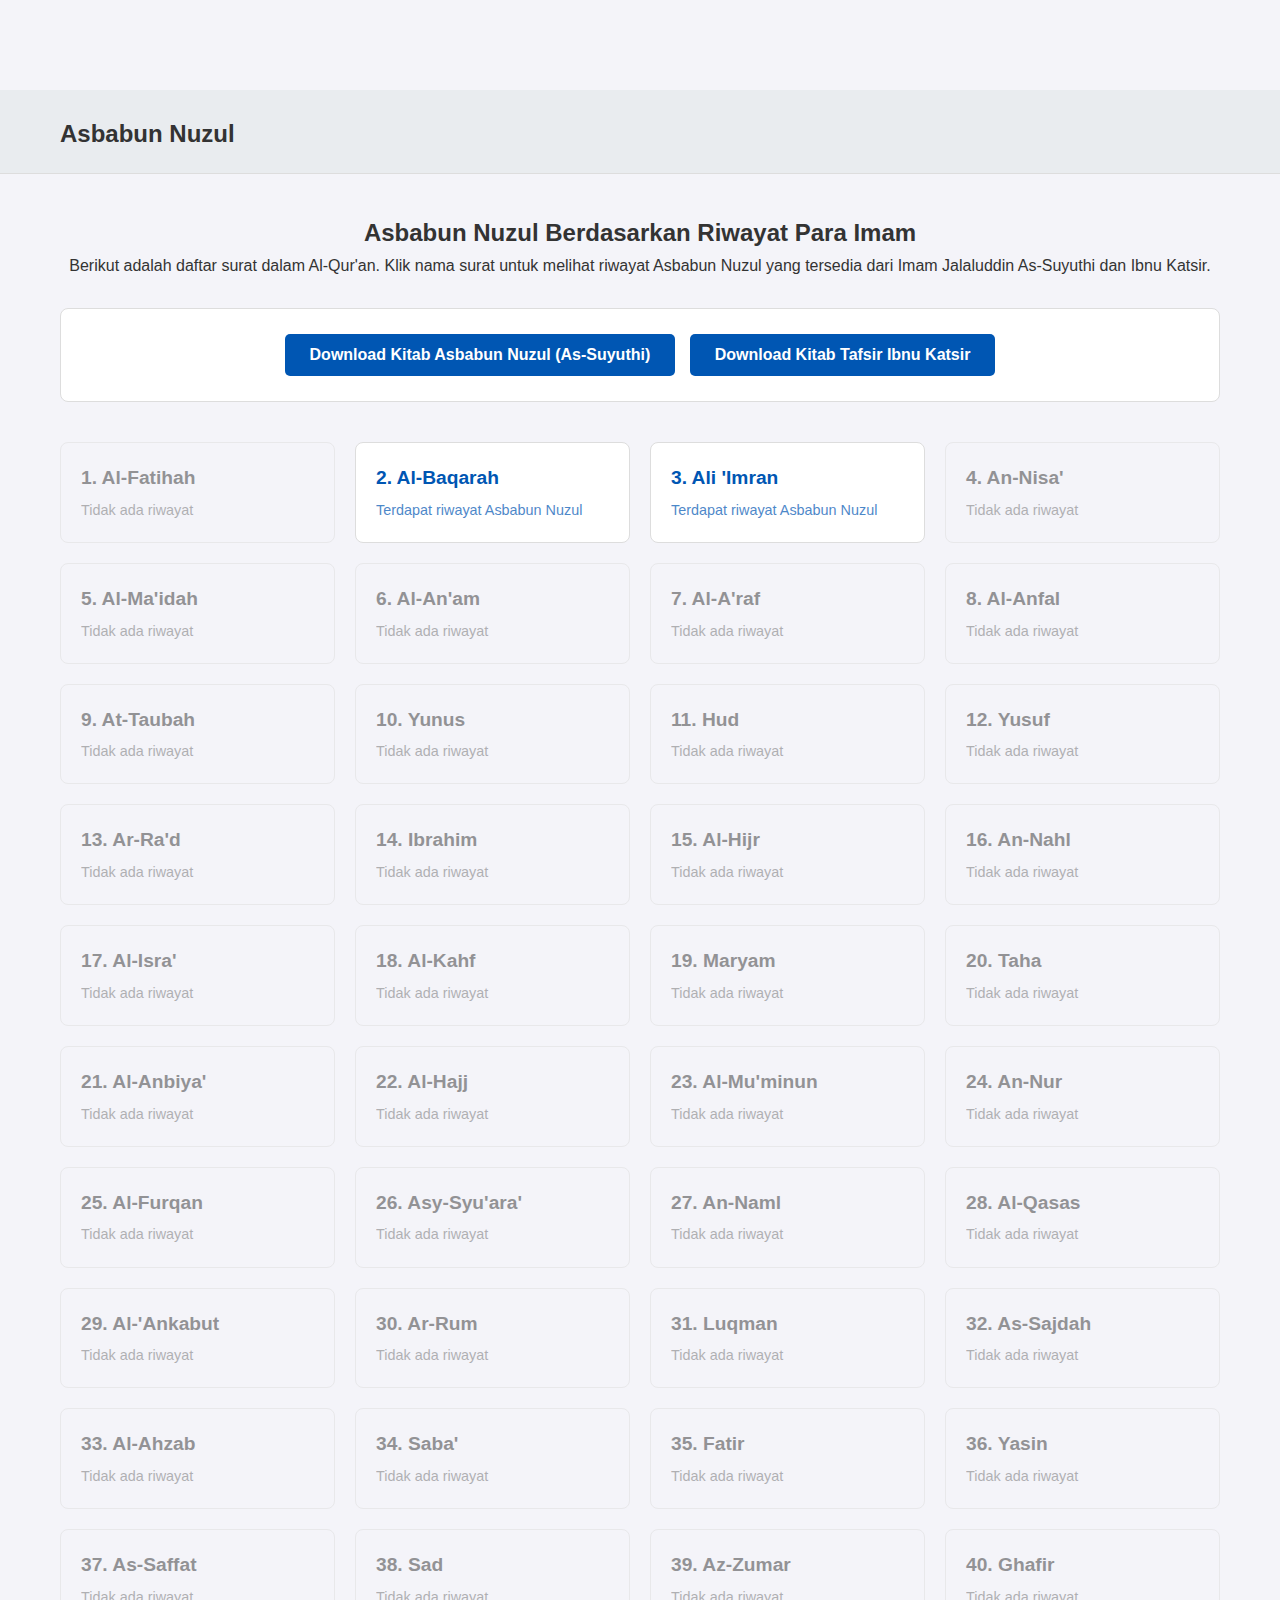
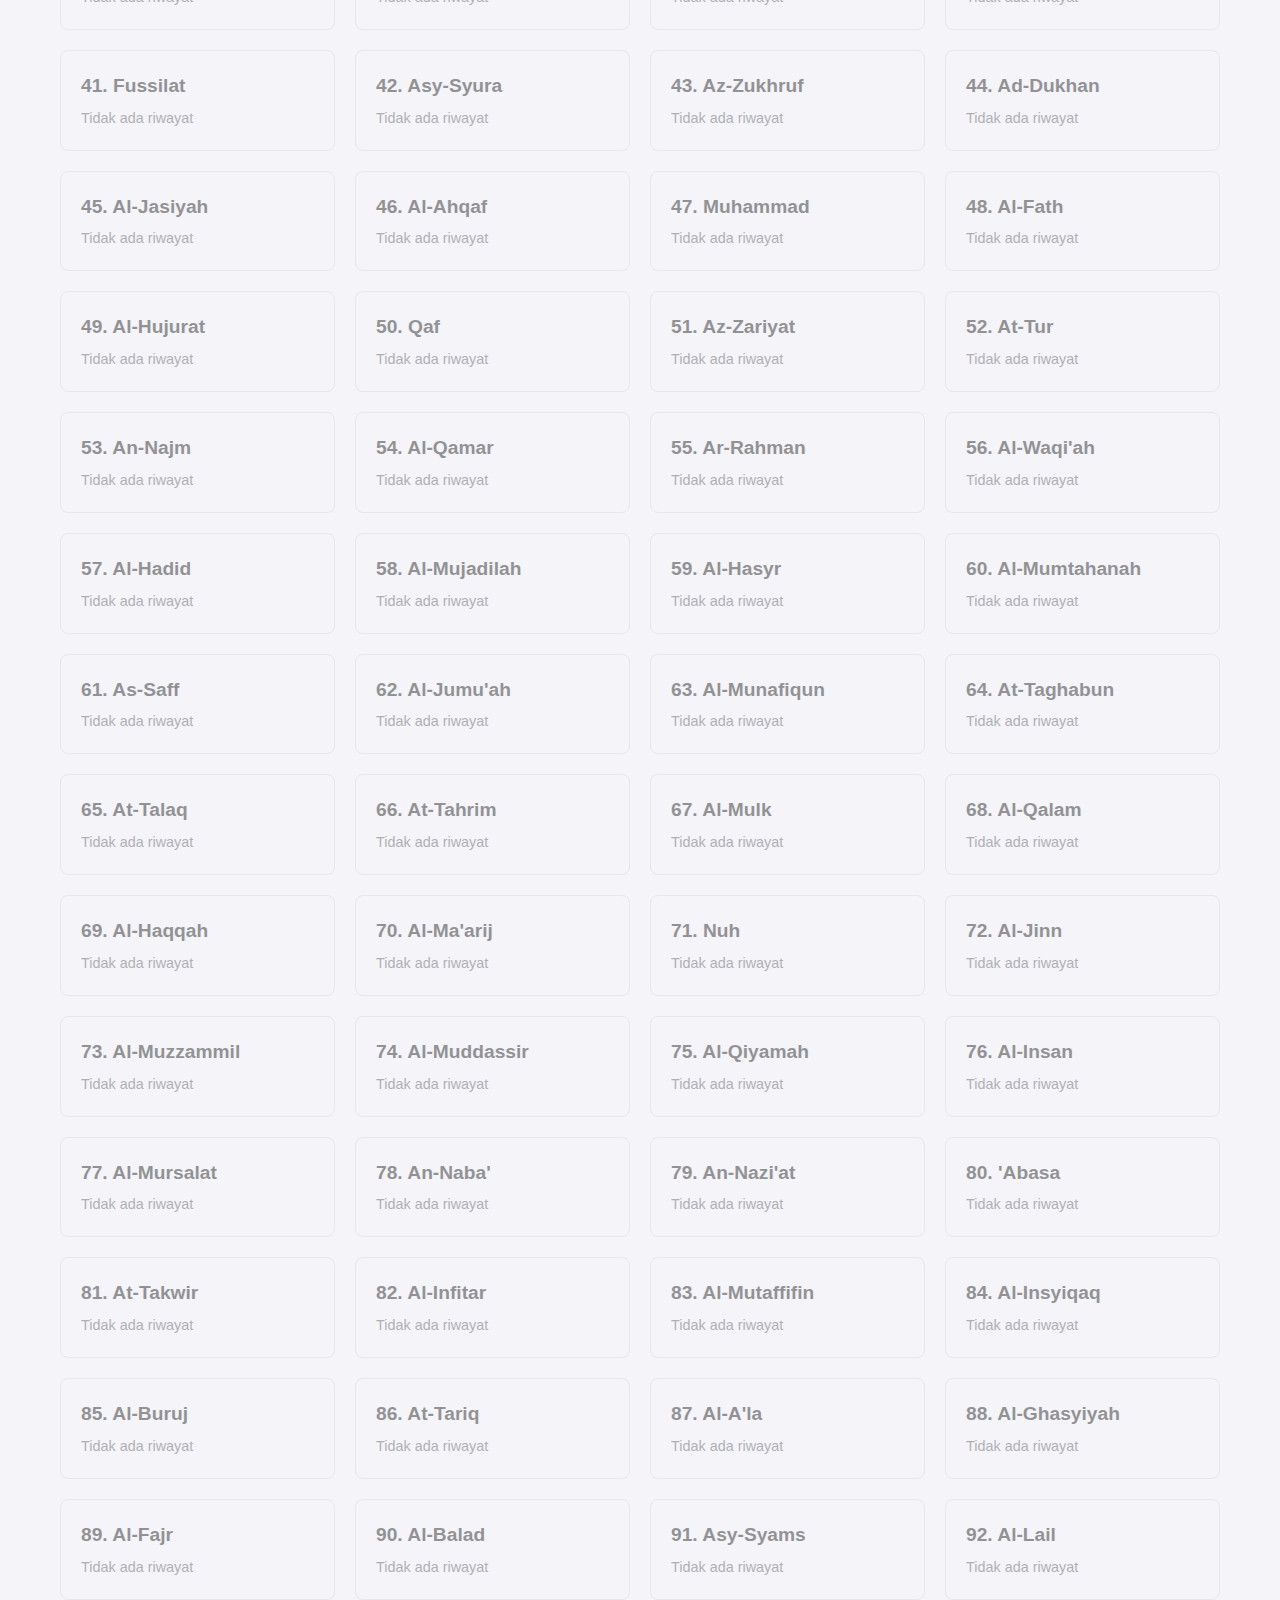
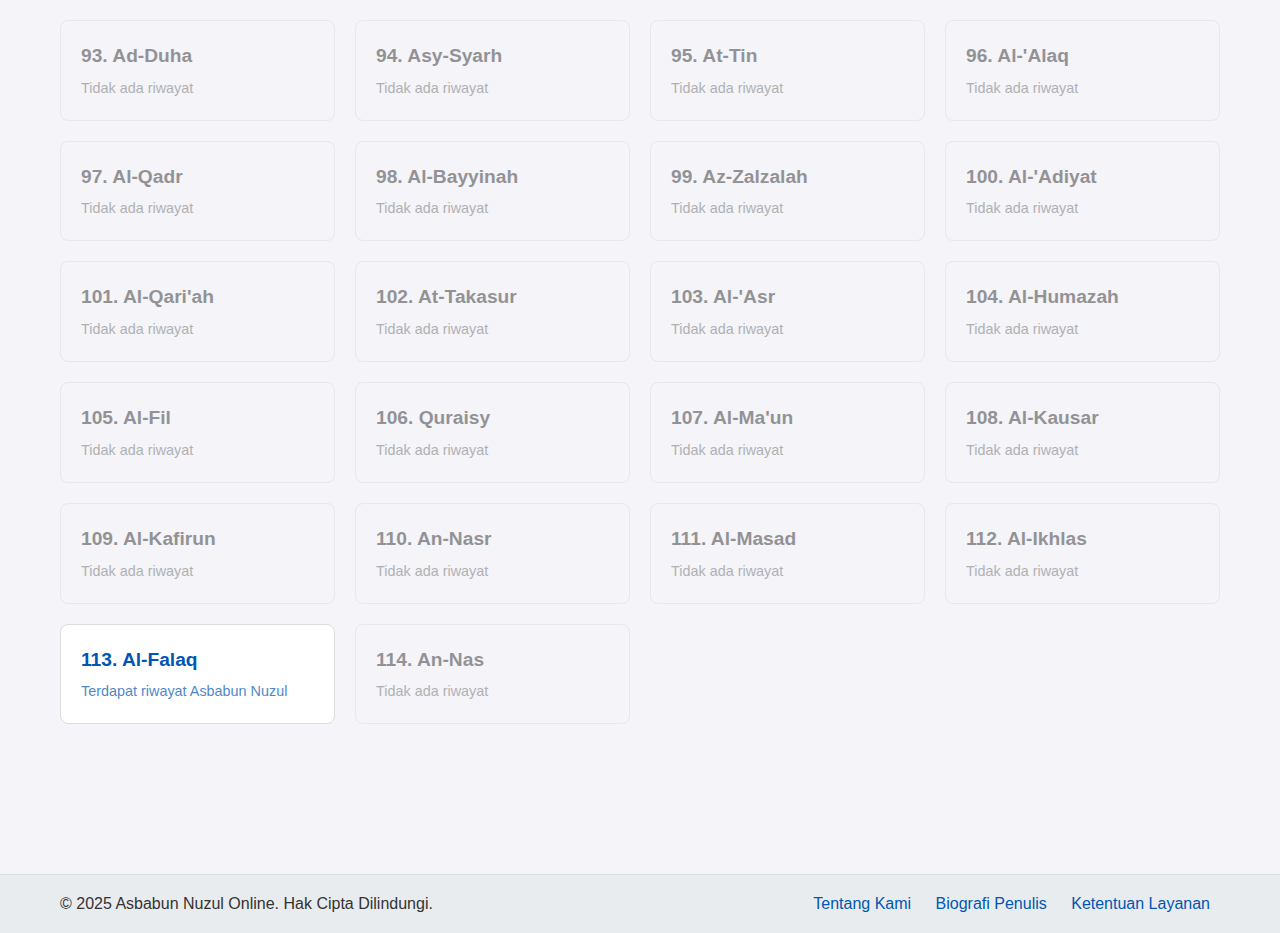
<file: index.html>
<!DOCTYPE html>
<html lang="id">
<head>
    <meta charset="UTF-8">
    <meta name="viewport" content="width=device-width, initial-scale=1.0">
    <meta name="description" content="Kumpulan Asbabun Nuzul Al-Qur'an lengkap berdasarkan riwayat Imam Jalaluddin As-Suyuthi dan Ibnu Katsir. Temukan sebab turunnya ayat-ayat Al-Qur'an.">
    <meta name="keywords" content="Asbabun Nuzul, Sebab Turun Ayat, Al-Qur'an, Tafsir, Imam As-Suyuthi, Ibnu Katsir, Islam">
    <meta name="author" content="CODEPRO">
    <title>Asbabun Nuzul - Sebab Turunnya Ayat Al-Qur'an</title>

    <link rel="stylesheet" href="assets/css/style.css">

    <link rel="icon" href="assets/images/favicon.ico" type="image/x-icon">
</head>
<body>

    <div id="ads-header-top"></div>
    <header class="site-header">
        <div class="container">
            <h1 class="site-title"><a href="index.html">Asbabun Nuzul</a></h1>
            <nav class="site-nav">
                <button id="theme-toggle" aria-label="Ganti Mode"></button>
            </nav>
        </div>
    </header>

    <main class="container">
        <section class="intro">
            <h2>Asbabun Nuzul Berdasarkan Riwayat Para Imam</h2>
            <p>Berikut adalah daftar surat dalam Al-Qur'an. Klik nama surat untuk melihat riwayat Asbabun Nuzul yang tersedia dari Imam Jalaluddin As-Suyuthi dan Ibnu Katsir.</p>
            
            <div class="download-section">
                <button id="download-book-btn-suyuthi" class="download-button">Download Kitab Asbabun Nuzul (As-Suyuthi)</button>
                <button id="download-book-btn-katsir" class="download-button">Download Kitab Tafsir Ibnu Katsir</button>
            </div>
        </section>

        <section id="surat-list" class="surat-grid">
            </section>
    </main>

    <div id="ads-footer-top"></div>
    <footer class="site-footer">
        <div class="container">
            <p>&copy; 2025 Asbabun Nuzul Online. Hak Cipta Dilindungi.</p>
            <nav class="footer-nav">
                <a href="tentang.html">Tentang Kami</a>
                <a href="biografi.html">Biografi Penulis</a>
                <a href="tos.html">Ketentuan Layanan</a>
            </nav>
        </div>
    </footer>

    <script src="assets/js/data_asbabun_nuzul.js"></script>
    <script src="assets/js/main_script.js"></script>
</body>
</html>
</file>
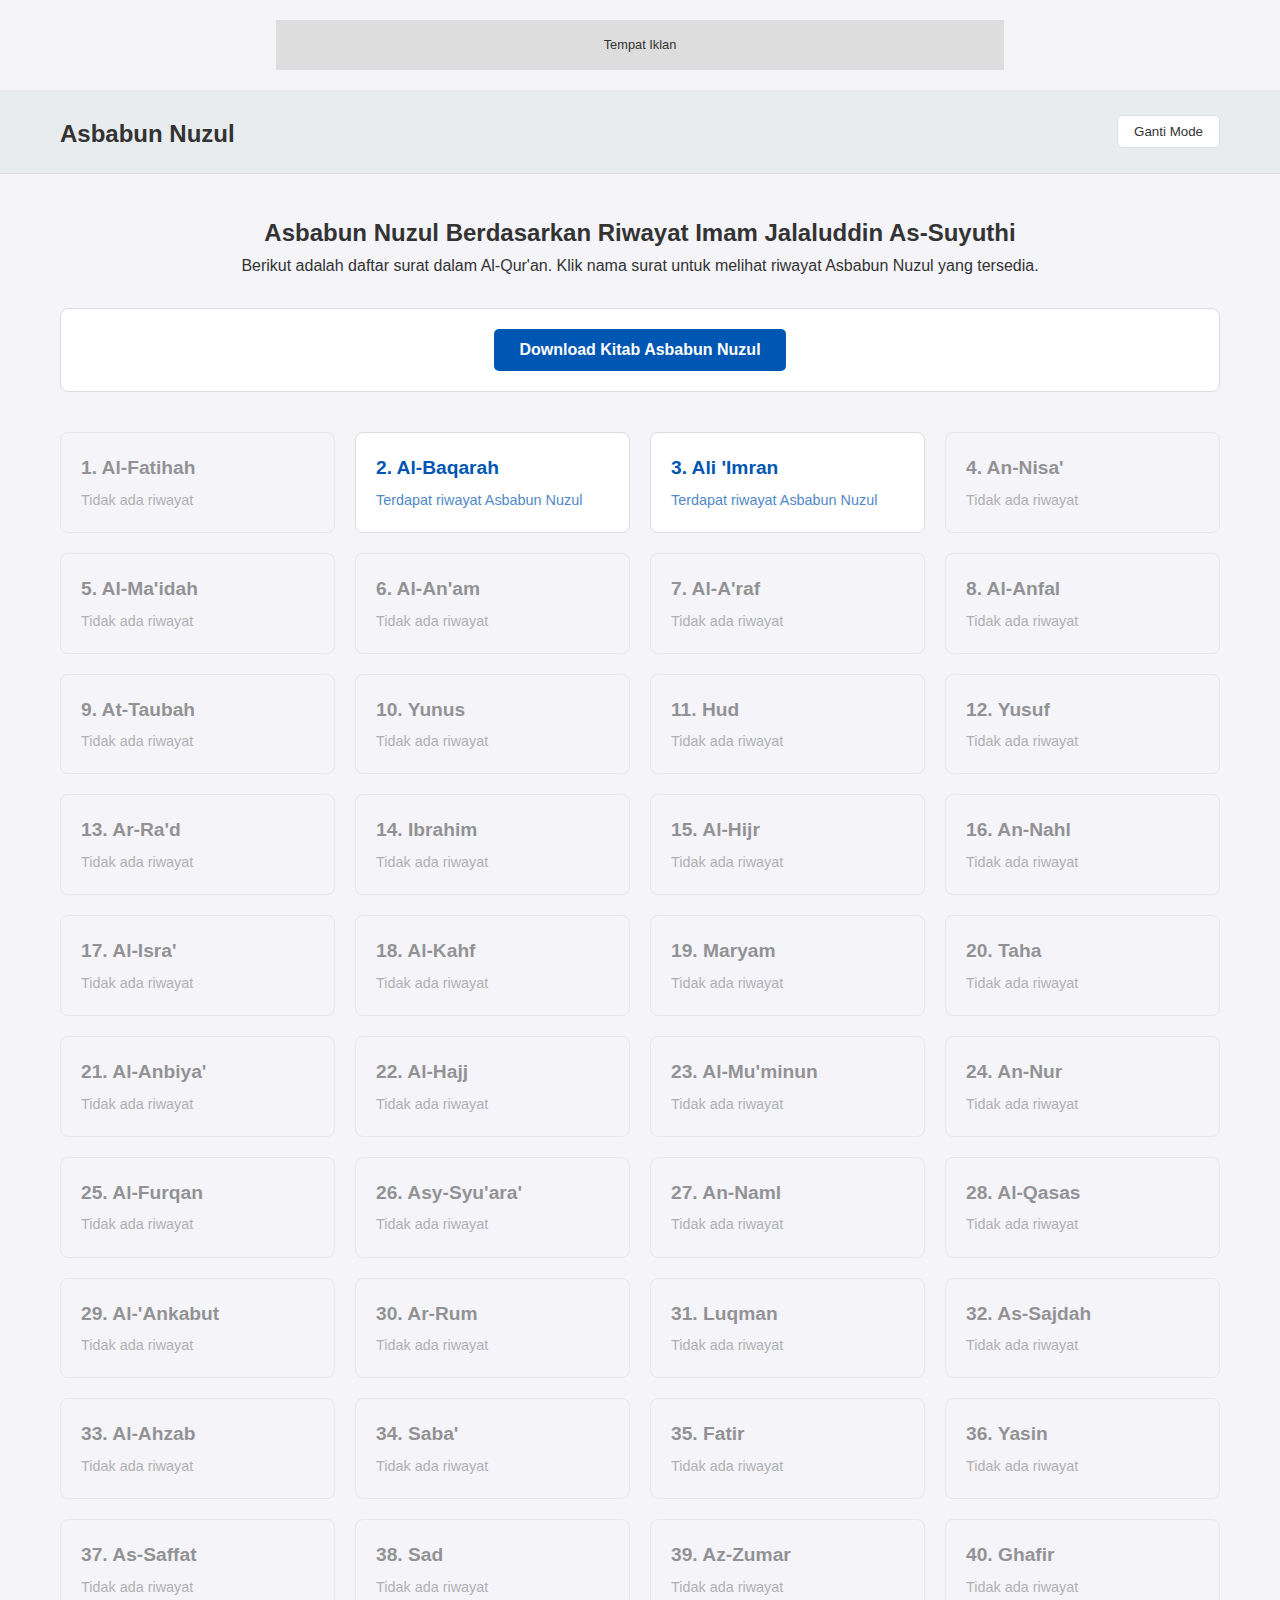
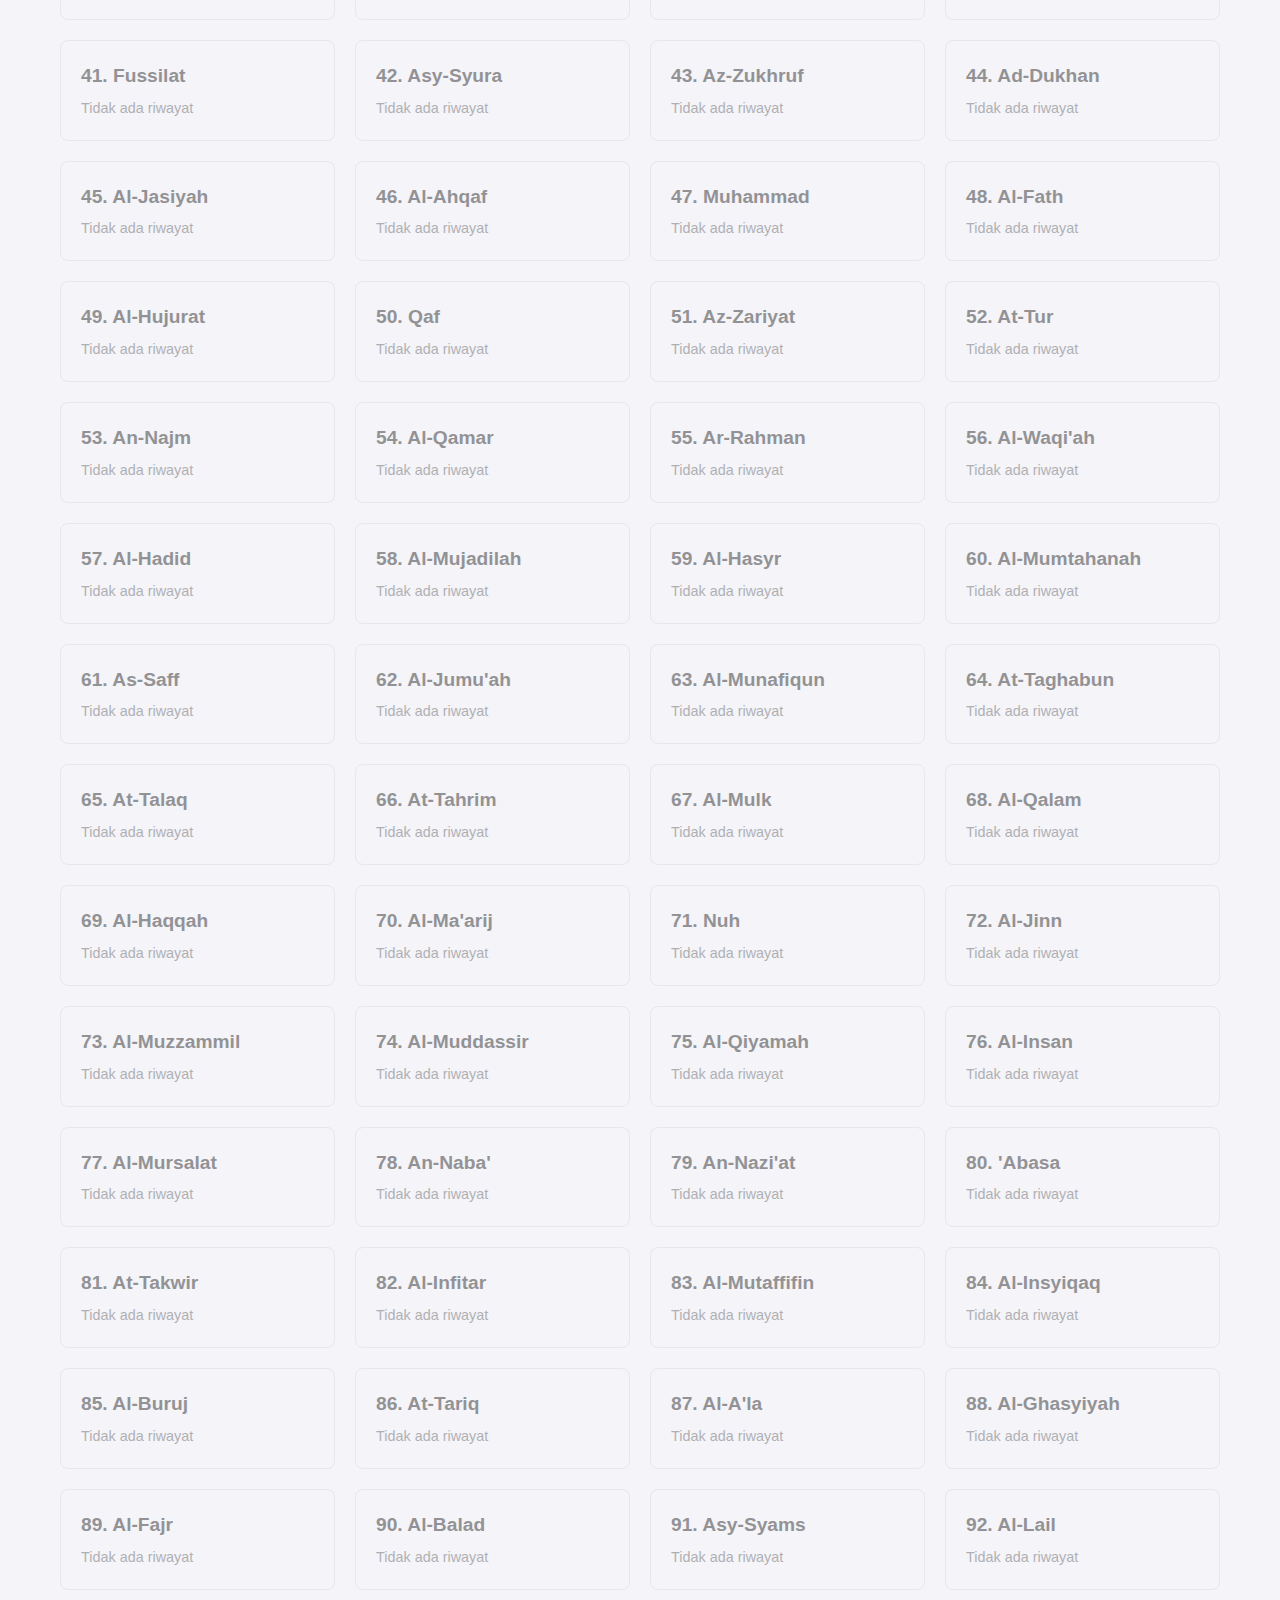
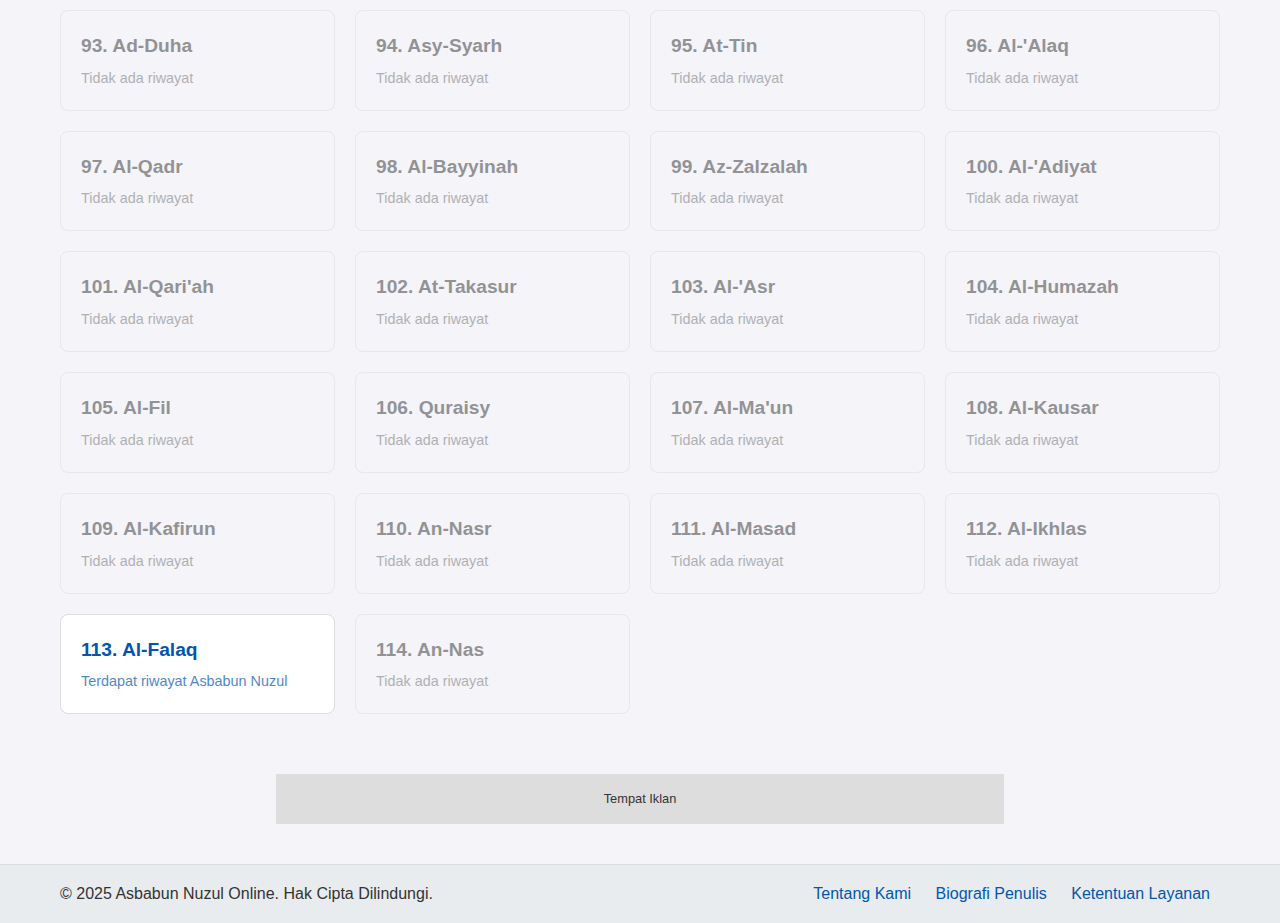
<file: wow/index.html>
<!DOCTYPE html>
<html lang="id">
<head>
    <meta charset="UTF-8">
    <meta name="viewport" content="width=device-width, initial-scale=1.0">
    <meta name="description" content="Kumpulan Asbabun Nuzul Al-Qur'an lengkap berdasarkan riwayat Imam Jalaluddin As-Suyuthi. Temukan sebab turunnya ayat-ayat Al-Qur'an.">
    <meta name="keywords" content="Asbabun Nuzul, Sebab Turun Ayat, Al-Qur'an, Tafsir, Imam As-Suyuthi, Islam">
    <meta name="author" content="CODEPRO">
    <title>Asbabun Nuzul - Sebab Turunnya Ayat Al-Qur'an</title>

    <link rel="stylesheet" href="assets/css/style.css">

    <link rel="icon" href="assets/images/favicon.ico" type="image/x-icon">
</head>
<body>

    <div class="ads-placeholder" id="ads-header-top"><script type="text/javascript">
	atOptions = {
		'key' : '89dd05f056df7ba4a61cd242e26cb6af',
		'format' : 'iframe',
		'height' : 90,
		'width' : 728,
		'params' : {}
	};
</script>
<script type="text/javascript" src="//www.highperformanceformat.com/89dd05f056df7ba4a61cd242e26cb6af/invoke.js"></script></div>
    <header class="site-header">
        <div class="container">
            <h1 class="site-title"><a href="index.html">Asbabun Nuzul</a></h1>
            <nav class="site-nav">
                <button id="theme-toggle">Ganti Mode</button>
            </nav>
        </div>
    </header>

    <main class="container">
        <section class="intro">
            <h2>Asbabun Nuzul Berdasarkan Riwayat Imam Jalaluddin As-Suyuthi</h2>
            <p>Berikut adalah daftar surat dalam Al-Qur'an. Klik nama surat untuk melihat riwayat Asbabun Nuzul yang tersedia.</p>
            
            <div class="download-section">
                <button id="download-book-btn" class="download-button">Download Kitab Asbabun Nuzul</button>
                </div>
            </section>

        <section id="surat-list" class="surat-grid">
            </section>
    </main>

    <div class="ads-placeholder" id="ads-footer-top"><script type="text/javascript">
	atOptions = {
		'key' : '89dd05f056df7ba4a61cd242e26cb6af',
		'format' : 'iframe',
		'height' : 90,
		'width' : 728,
		'params' : {}
	};
</script>
<script type="text/javascript" src="//www.highperformanceformat.com/89dd05f056df7ba4a61cd242e26cb6af/invoke.js"></script></div>
    <footer class="site-footer">
        <div class="container">
            <p>&copy; 2025 Asbabun Nuzul Online. Hak Cipta Dilindungi.</p>
            <nav class="footer-nav">
                <a href="tentang.html">Tentang Kami</a>
                <a href="biografi.html">Biografi Penulis</a>
                <a href="tos.html">Ketentuan Layanan</a>
            </nav>
        </div>
    </footer>

    <script src="assets/js/data_asbabun_nuzul.js"></script>
    <script src="assets/js/main_script.js"></script>
</body>
</html>
</file>
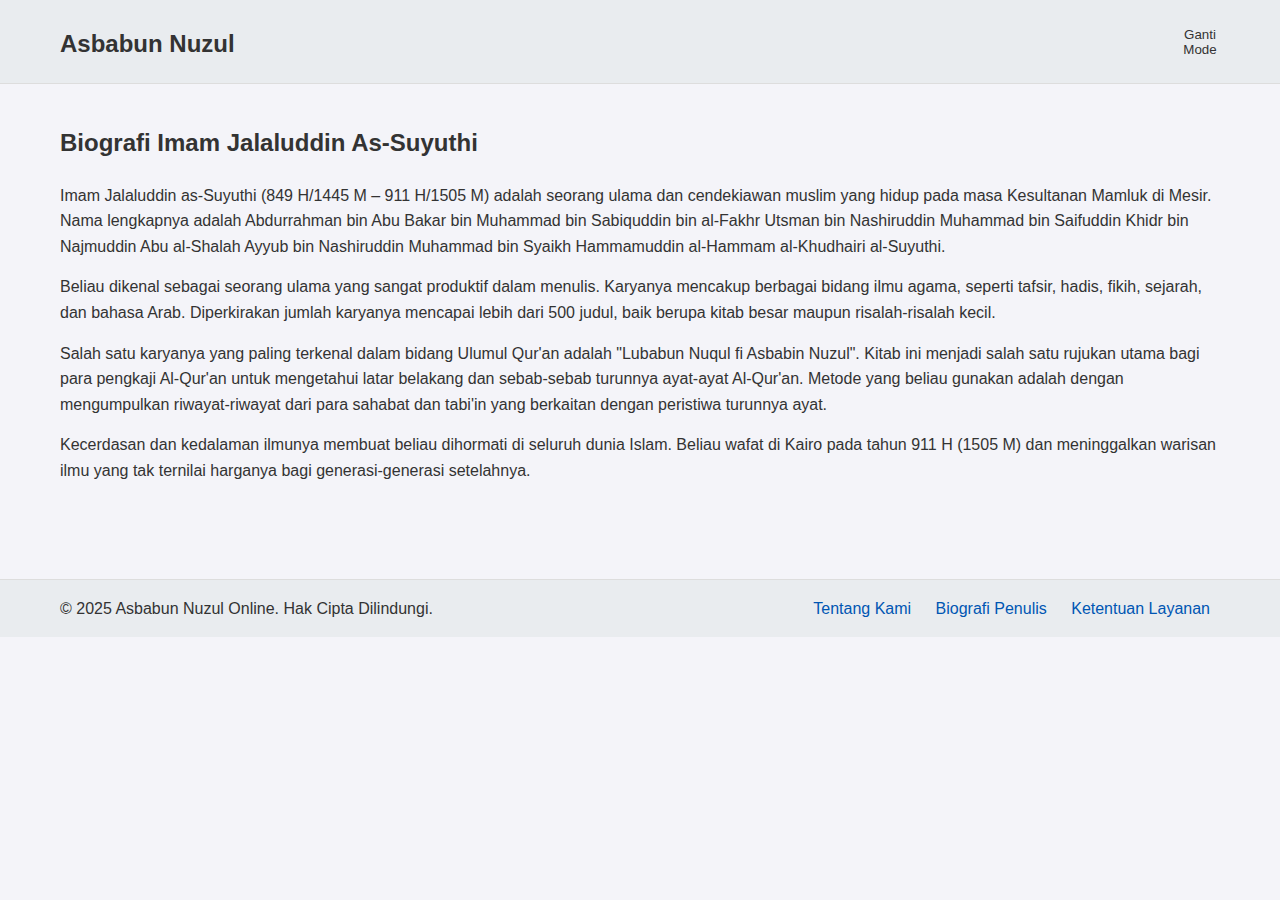
<file: biografi.html>
<!DOCTYPE html>
<html lang="id">
<head>
    <meta charset="UTF-8">
    <meta name="viewport" content="width=device-width, initial-scale=1.0">
    <meta name="description" content="Biografi singkat Imam Jalaluddin As-Suyuthi, ulama besar penulis kitab Asbabun Nuzul.">
    <title>Biografi Imam Jalaluddin As-Suyuthi - Asbabun Nuzul</title>
    <link rel="stylesheet" href="assets/css/style.css">
    <link rel="icon" href="assets/images/favicon.ico" type="image/x-icon">
</head>
<body>
    <header class="site-header">
        <div class="container">
            <h1 class="site-title"><a href="index.html">Asbabun Nuzul</a></h1>
            <nav class="site-nav">
                <button id="theme-toggle">Ganti Mode</button>
            </nav>
        </div>
    </header>

    <main class="container static-page">
        <h2>Biografi Imam Jalaluddin As-Suyuthi</h2>
        <p>Imam Jalaluddin as-Suyuthi (849 H/1445 M – 911 H/1505 M) adalah seorang ulama dan cendekiawan muslim yang hidup pada masa Kesultanan Mamluk di Mesir. Nama lengkapnya adalah Abdurrahman bin Abu Bakar bin Muhammad bin Sabiquddin bin al-Fakhr Utsman bin Nashiruddin Muhammad bin Saifuddin Khidr bin Najmuddin Abu al-Shalah Ayyub bin Nashiruddin Muhammad bin Syaikh Hammamuddin al-Hammam al-Khudhairi al-Suyuthi.</p>
        <p>Beliau dikenal sebagai seorang ulama yang sangat produktif dalam menulis. Karyanya mencakup berbagai bidang ilmu agama, seperti tafsir, hadis, fikih, sejarah, dan bahasa Arab. Diperkirakan jumlah karyanya mencapai lebih dari 500 judul, baik berupa kitab besar maupun risalah-risalah kecil.</p>
        <p>Salah satu karyanya yang paling terkenal dalam bidang Ulumul Qur'an adalah "Lubabun Nuqul fi Asbabin Nuzul". Kitab ini menjadi salah satu rujukan utama bagi para pengkaji Al-Qur'an untuk mengetahui latar belakang dan sebab-sebab turunnya ayat-ayat Al-Qur'an. Metode yang beliau gunakan adalah dengan mengumpulkan riwayat-riwayat dari para sahabat dan tabi'in yang berkaitan dengan peristiwa turunnya ayat.</p>
        <p>Kecerdasan dan kedalaman ilmunya membuat beliau dihormati di seluruh dunia Islam. Beliau wafat di Kairo pada tahun 911 H (1505 M) dan meninggalkan warisan ilmu yang tak ternilai harganya bagi generasi-generasi setelahnya.</p>
    </main>

    <footer class="site-footer">
        <div class="container">
            <p>&copy; 2025 Asbabun Nuzul Online. Hak Cipta Dilindungi.</p>
            <nav class="footer-nav">
                <a href="tentang.html">Tentang Kami</a>
                <a href="biografi.html">Biografi Penulis</a>
                <a href="tos.html">Ketentuan Layanan</a>
            </nav>
        </div>
    </footer>
    <script src="assets/js/main_script.js"></script>
</body>
</html>
</file>
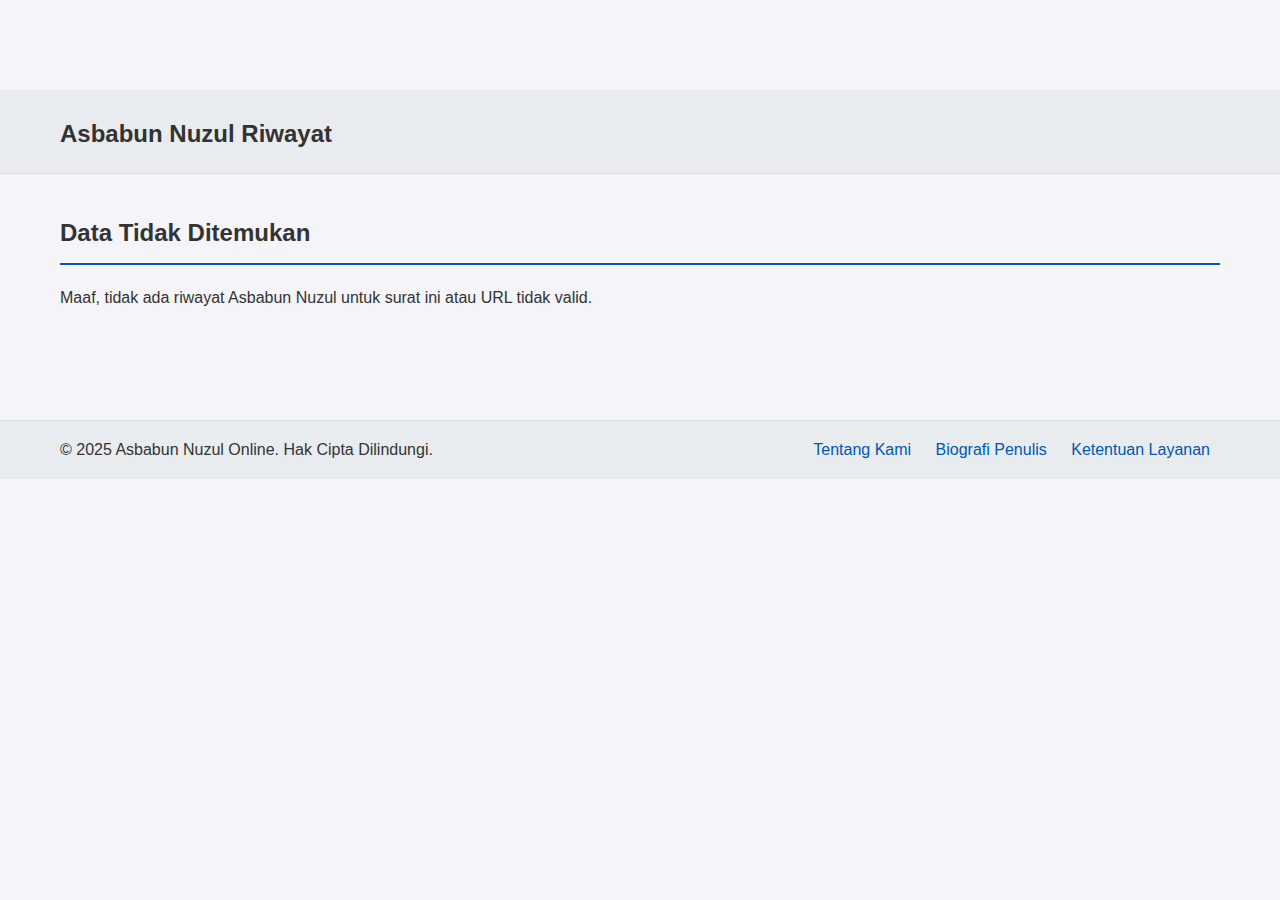
<file: surat_detail.html>
<!DOCTYPE html>
<html lang="id">
<head>
    <meta charset="UTF-8">
    <meta name="viewport" content="width=device-width, initial-scale=1.0">
    <meta name="description" content="Sebab turunnya ayat Al-Qur'an (Asbabun Nuzul) dari surat...">
    <title>Asbabun Nuzul Surat...</title>

    <link rel="stylesheet" href="assets/css/style.css">

    <link rel="icon" href="assets/images/favicon.ico" type="image/x-icon">
</head>
<body>

    <div id="ads-header-top"></div>
    <header class="site-header">
        <div class="container">
            <h1 class="site-title"><a href="index.html">Asbabun Nuzul Riwayat</a></h1>
            <nav class="site-nav">
                <button id="theme-toggle" aria-label="Ganti Mode"></button>
            </nav>
        </div>
    </header>

    <div class="container content-layout">
        <aside class="sidebar" id="sidebar">
            <div class="sidebar-inner">
                 <a href="index.html" class="back-button">Kembali ke Daftar Surat</a>
                <h3 id="sidebar-surat-title">Memuat...</h3>
                <ul id="ayat-list" class="ayat-list-nav">
                    </ul>
            </div>
        </aside>

        <main class="post-content" id="post-content">
            <div id="ads-post-start"></div>
            <h2 id="judul-surat-ayat">Memuat...</h2>

            <article>
                <section id="ayat-container">
                    <h3>Ayat Al-Qur'an</h3>
                    <p class="ayat-arabic" id="teks-ayat">...</p>
                    <h3>Terjemahan</h3>
                    <p class="ayat-translation" id="arti-ayat">...</p>
                </section>

                <div id="ads-post-middle"></div>
                <section id="asbabun-nuzul-container">
                    <h3>Asbabun Nuzul</h3>
                    <div class="riwayat-tabs">
                        <button class="tab-link active" data-riwayat="Imam Jalaluddin As-Suyuthi">Imam As-Suyuthi</button>
                        <button class="tab-link" data-riwayat="Ibnu Katsir">Ibnu Katsir</button>
                    </div>
                    <div id="sebab-nuzul" class="riwayat-content">...</div>
                </section>
            </article>
            
            <section id="comment-section" style="margin-top: 40px;">
                <h3>Komentar Pengunjung</h3>
                <div id="giscus-container"></div>
            </section>
            <div id="ads-post-end"></div>
            </main>
    </div>

    <div id="ads-footer-top"></div>
    <footer class="site-footer">
        <div class="container">
            <p>&copy; 2025 Asbabun Nuzul Online. Hak Cipta Dilindungi.</p>
            <nav class="footer-nav">
                <a href="tentang.html">Tentang Kami</a>
                <a href="biografi.html">Biografi Penulis</a>
                <a href="tos.html">Ketentuan Layanan</a>
            </nav>
        </div>
    </footer>

    <script src="assets/js/data_asbabun_nuzul.js"></script>
    <script src="assets/js/main_script.js"></script>
</body>
</html>
</file>
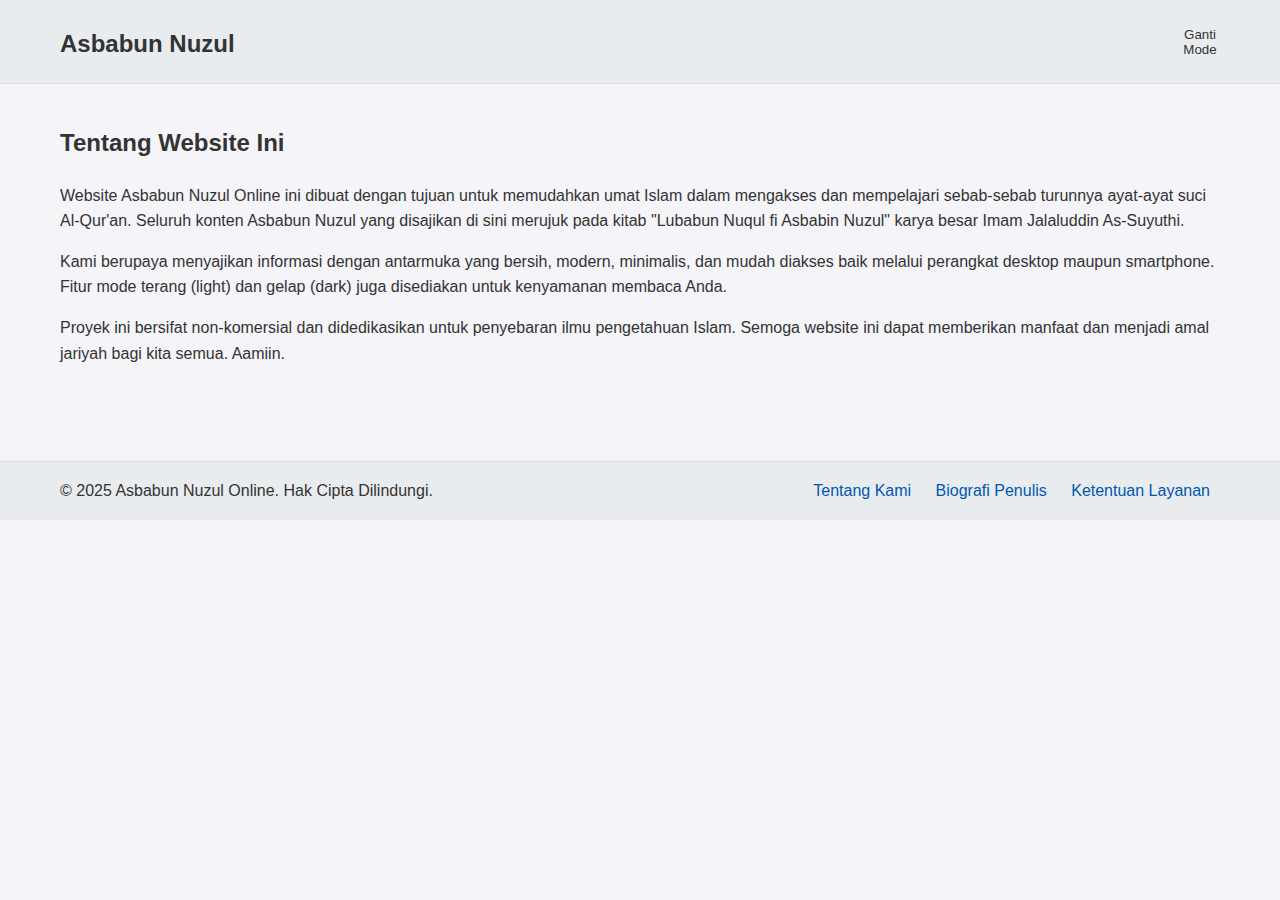
<file: tentang.html>
<!DOCTYPE html>
<html lang="id">
<head>
    <meta charset="UTF-8">
    <meta name="viewport" content="width=device-width, initial-scale=1.0">
    <meta name="description" content="Tentang website Asbabun Nuzul Online, sebuah platform untuk mempelajari sebab turunnya ayat Al-Qur'an.">
    <title>Tentang Kami - Asbabun Nuzul</title>
    <link rel="stylesheet" href="assets/css/style.css">
    <link rel="icon" href="assets/images/favicon.ico" type="image/x-icon">
</head>
<body>
    <header class="site-header">
        <div class="container">
            <h1 class="site-title"><a href="index.html">Asbabun Nuzul</a></h1>
            <nav class="site-nav">
                <button id="theme-toggle">Ganti Mode</button>
            </nav>
        </div>
    </header>

    <main class="container static-page">
        <h2>Tentang Website Ini</h2>
        <p>Website Asbabun Nuzul Online ini dibuat dengan tujuan untuk memudahkan umat Islam dalam mengakses dan mempelajari sebab-sebab turunnya ayat-ayat suci Al-Qur'an. Seluruh konten Asbabun Nuzul yang disajikan di sini merujuk pada kitab "Lubabun Nuqul fi Asbabin Nuzul" karya besar Imam Jalaluddin As-Suyuthi.</p>
        <p>Kami berupaya menyajikan informasi dengan antarmuka yang bersih, modern, minimalis, dan mudah diakses baik melalui perangkat desktop maupun smartphone. Fitur mode terang (light) dan gelap (dark) juga disediakan untuk kenyamanan membaca Anda.</p>
        <p>Proyek ini bersifat non-komersial dan didedikasikan untuk penyebaran ilmu pengetahuan Islam. Semoga website ini dapat memberikan manfaat dan menjadi amal jariyah bagi kita semua. Aamiin.</p>
    </main>

    <footer class="site-footer">
        <div class="container">
            <p>&copy; 2025 Asbabun Nuzul Online. Hak Cipta Dilindungi.</p>
            <nav class="footer-nav">
                <a href="tentang.html">Tentang Kami</a>
                <a href="biografi.html">Biografi Penulis</a>
                <a href="tos.html">Ketentuan Layanan</a>
            </nav>
        </div>
    </footer>
    <script src="assets/js/main_script.js"></script>
</body>
</html>
</file>
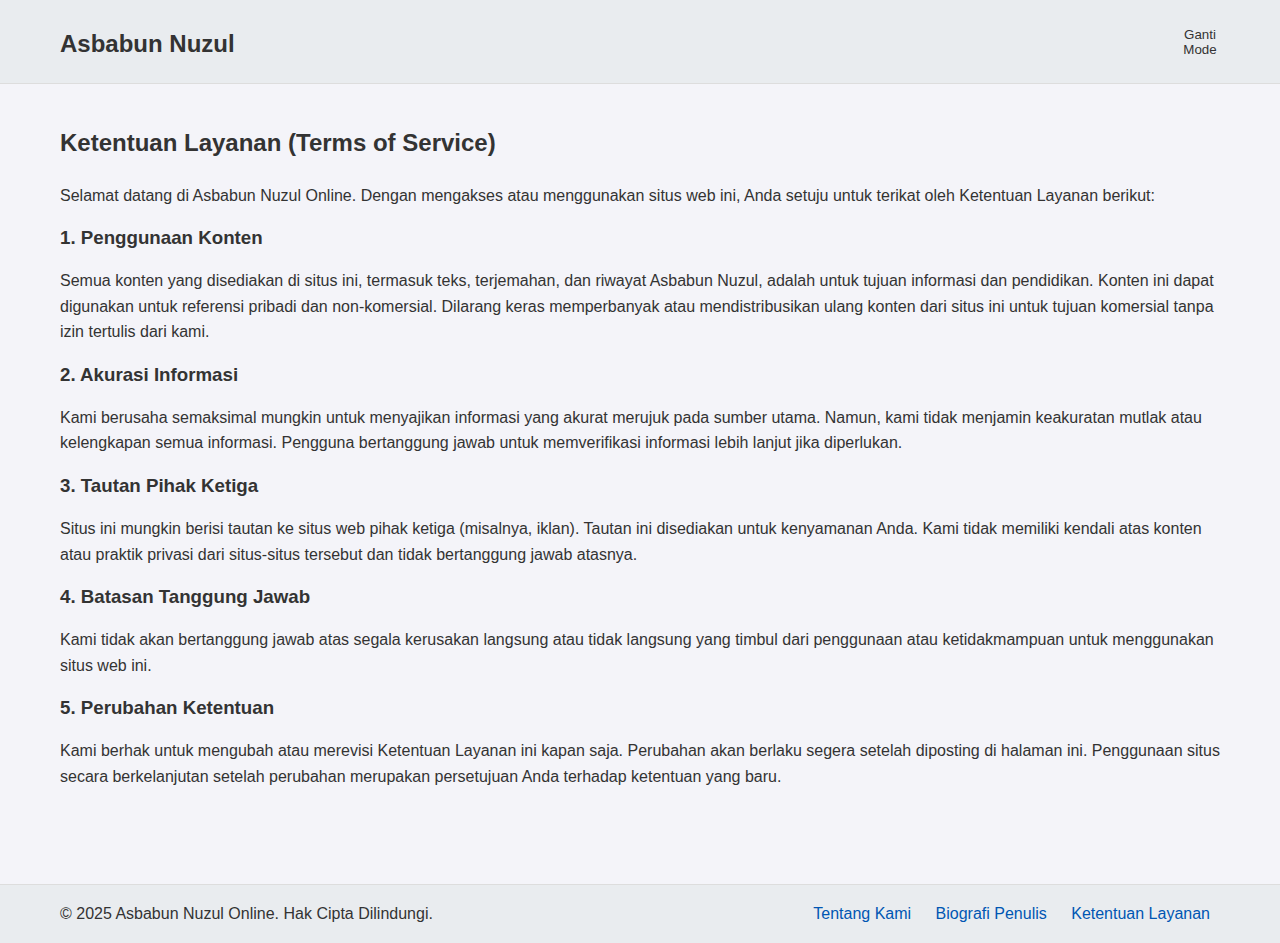
<file: tos.html>
<!DOCTYPE html>
<html lang="id">
<head>
    <meta charset="UTF-8">
    <meta name="viewport" content="width=device-width, initial-scale=1.0">
    <meta name="description" content="Ketentuan Layanan (Terms of Service) untuk penggunaan website Asbabun Nuzul Online.">
    <title>Ketentuan Layanan - Asbabun Nuzul</title>
    <link rel="stylesheet" href="assets/css/style.css">
    <link rel="icon" href="assets/images/favicon.ico" type="image/x-icon">
</head>
<body>
    <header class="site-header">
        <div class="container">
            <h1 class="site-title"><a href="index.html">Asbabun Nuzul</a></h1>
            <nav class="site-nav">
                <button id="theme-toggle">Ganti Mode</button>
            </nav>
        </div>
    </header>

    <main class="container static-page">
        <h2>Ketentuan Layanan (Terms of Service)</h2>
        <p>Selamat datang di Asbabun Nuzul Online. Dengan mengakses atau menggunakan situs web ini, Anda setuju untuk terikat oleh Ketentuan Layanan berikut:</p>
        
        <h3>1. Penggunaan Konten</h3>
        <p>Semua konten yang disediakan di situs ini, termasuk teks, terjemahan, dan riwayat Asbabun Nuzul, adalah untuk tujuan informasi dan pendidikan. Konten ini dapat digunakan untuk referensi pribadi dan non-komersial. Dilarang keras memperbanyak atau mendistribusikan ulang konten dari situs ini untuk tujuan komersial tanpa izin tertulis dari kami.</p>

        <h3>2. Akurasi Informasi</h3>
        <p>Kami berusaha semaksimal mungkin untuk menyajikan informasi yang akurat merujuk pada sumber utama. Namun, kami tidak menjamin keakuratan mutlak atau kelengkapan semua informasi. Pengguna bertanggung jawab untuk memverifikasi informasi lebih lanjut jika diperlukan.</p>

        <h3>3. Tautan Pihak Ketiga</h3>
        <p>Situs ini mungkin berisi tautan ke situs web pihak ketiga (misalnya, iklan). Tautan ini disediakan untuk kenyamanan Anda. Kami tidak memiliki kendali atas konten atau praktik privasi dari situs-situs tersebut dan tidak bertanggung jawab atasnya.</p>
        
        <h3>4. Batasan Tanggung Jawab</h3>
        <p>Kami tidak akan bertanggung jawab atas segala kerusakan langsung atau tidak langsung yang timbul dari penggunaan atau ketidakmampuan untuk menggunakan situs web ini.</p>

        <h3>5. Perubahan Ketentuan</h3>
        <p>Kami berhak untuk mengubah atau merevisi Ketentuan Layanan ini kapan saja. Perubahan akan berlaku segera setelah diposting di halaman ini. Penggunaan situs secara berkelanjutan setelah perubahan merupakan persetujuan Anda terhadap ketentuan yang baru.</p>
    </main>

    <footer class="site-footer">
        <div class="container">
            <p>&copy; 2025 Asbabun Nuzul Online. Hak Cipta Dilindungi.</p>
            <nav class="footer-nav">
                <a href="tentang.html">Tentang Kami</a>
                <a href="biografi.html">Biografi Penulis</a>
                <a href="tos.html">Ketentuan Layanan</a>
            </nav>
        </div>
    </footer>
    <script src="assets/js/main_script.js"></script>
</body>
</html>
</file>
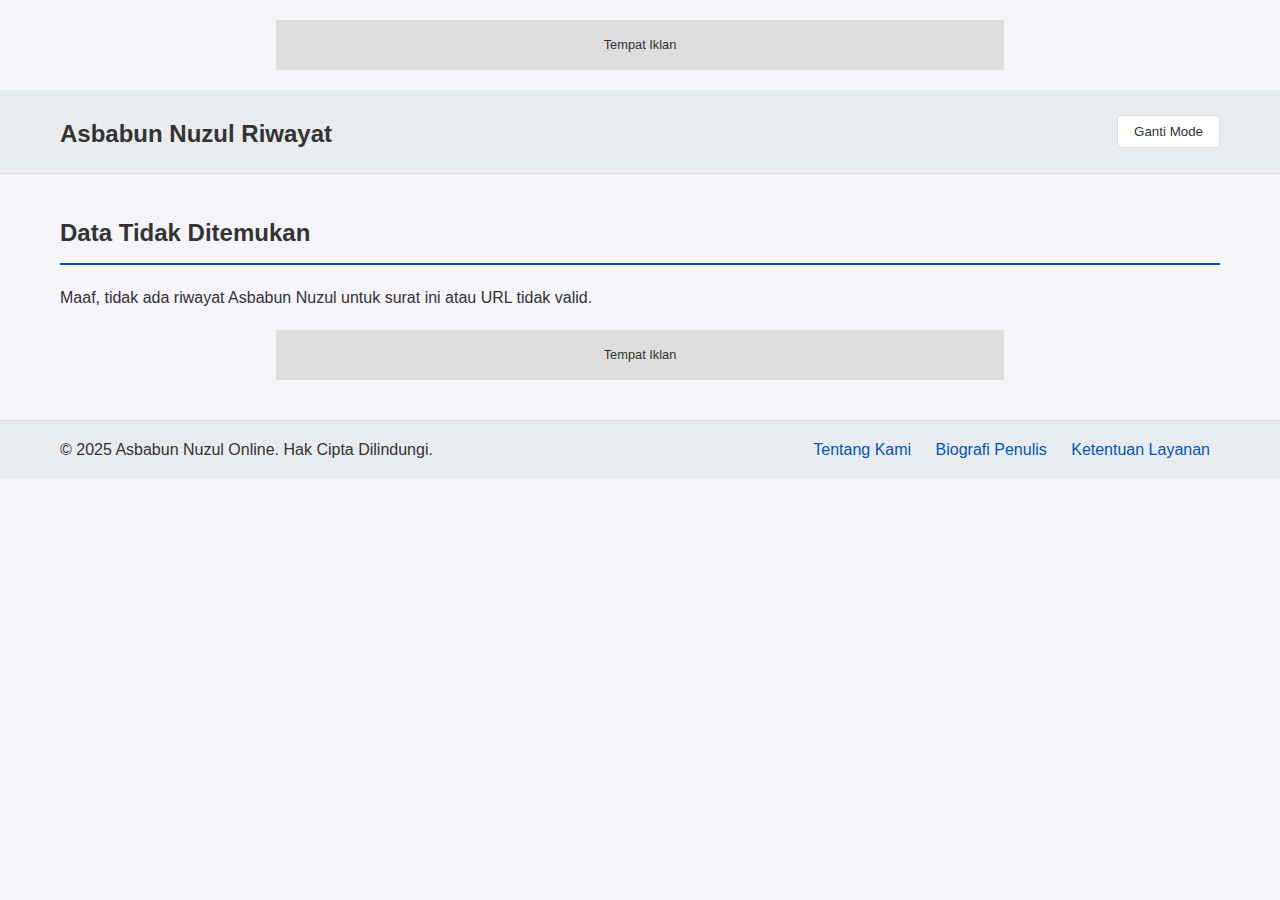
<file: wow/surat_detail.html>
<!DOCTYPE html>
<html lang="id">
<head>
    <meta charset="UTF-8">
    <meta name="viewport" content="width=device-width, initial-scale=1.0">
    <meta name="description" content="Sebab turunnya ayat Al-Qur'an (Asbabun Nuzul) dari surat...">
    <title>Asbabun Nuzul Surat...</title>

    <link rel="stylesheet" href="assets/css/style.css">

    <link rel="icon" href="assets/images/favicon.ico" type="image/x-icon">
</head>
<body>

    <div class="ads-placeholder" id="ads-header-top"><script type="text/javascript">
	atOptions = {
		'key' : '89dd05f056df7ba4a61cd242e26cb6af',
		'format' : 'iframe',
		'height' : 90,
		'width' : 728,
		'params' : {}
	};
</script>
<script type="text/javascript" src="//www.highperformanceformat.com/89dd05f056df7ba4a61cd242e26cb6af/invoke.js"></script></div>
    <header class="site-header">
        <div class="container">
            <h1 class="site-title"><a href="index.html">Asbabun Nuzul Riwayat</a></h1>
            <nav class="site-nav">
                <button id="theme-toggle">Ganti Mode</button>
            </nav>
        </div>
    </header>

    <div class="container content-layout">
        <aside class="sidebar" id="sidebar">
            <div class="sidebar-inner">
                 <a href="index.html" class="back-button">Kembali ke Daftar Surat</a>
                <h3 id="sidebar-surat-title">Memuat...</h3>
                <ul id="ayat-list" class="ayat-list-nav">
                    </ul>
            </div>
        </aside>

        <main class="post-content" id="post-content">
            <div class="ads-placeholder" id="ads-post-start"><script type="text/javascript">
	atOptions = {
		'key' : '89dd05f056df7ba4a61cd242e26cb6af',
		'format' : 'iframe',
		'height' : 90,
		'width' : 728,
		'params' : {}
	};
</script>
<script type="text/javascript" src="//www.highperformanceformat.com/89dd05f056df7ba4a61cd242e26cb6af/invoke.js"></script></div>
            <h2 id="judul-surat-ayat">Memuat...</h2>

            <article>
                <section id="ayat-container">
                    <h3>Ayat Al-Qur'an</h3>
                    <p class="ayat-arabic" id="teks-ayat">...</p>
                    <h3>Terjemahan</h3>
                    <p class="ayat-translation" id="arti-ayat">...</p>
                </section>

                <div class="ads-placeholder" id="ads-post-middle"><script type="text/javascript">
	atOptions = {
		'key' : '89dd05f056df7ba4a61cd242e26cb6af',
		'format' : 'iframe',
		'height' : 90,
		'width' : 728,
		'params' : {}
	};
</script>
<script type="text/javascript" src="//www.highperformanceformat.com/89dd05f056df7ba4a61cd242e26cb6af/invoke.js"></script></div>
                <section id="asbabun-nuzul-container">
                    <h3>Asbabun Nuzul</h3>
                    <p id="sebab-nuzul">...</p>
                </section>
            </article>

            <div class="ads-placeholder" id="ads-post-end"><script async="async" data-cfasync="false" src="//pl27226036.profitableratecpm.com/831375280a5eace22919c30d68041d89/invoke.js"></script>
<div id="container-831375280a5eace22919c30d68041d89"></div></div>
            </main>
    </div>

    <div class="ads-placeholder" id="ads-footer-top"><script type="text/javascript">
	atOptions = {
		'key' : '89dd05f056df7ba4a61cd242e26cb6af',
		'format' : 'iframe',
		'height' : 90,
		'width' : 728,
		'params' : {}
	};
</script>
<script type="text/javascript" src="//www.highperformanceformat.com/89dd05f056df7ba4a61cd242e26cb6af/invoke.js"></script></div>
    <footer class="site-footer">
        <div class="container">
            <p>&copy; 2025 Asbabun Nuzul Online. Hak Cipta Dilindungi.</p>
            <nav class="footer-nav">
                <a href="tentang.html">Tentang Kami</a>
                <a href="biografi.html">Biografi Penulis</a>
                <a href="tos.html">Ketentuan Layanan</a>
            </nav>
        </div>
    </footer>

    <script src="assets/js/data_asbabun_nuzul.js"></script>
    <script src="assets/js/main_script.js"></script>
</body>
</html>
</file>
<file: assets/css/style.css>
/* Variabel Warna untuk Mode Terang dan Gelap */
:root {
    --bg-color: #f4f4f9;
    --text-color: #333;
    --card-bg: #ffffff;
    --border-color: #ddd;
    --primary-color: #0056b3;
    --primary-hover: #003d82;
    --header-footer-bg: #e9ecef;
    --ayat-bg: #eef;
    --tab-inactive-bg: #f1f1f1;
}

/* Aturan untuk Mode Gelap */
body.dark-mode {
    --bg-color: #121212;
    --text-color: #e0e0e0;
    --card-bg: #1e1e1e;
    --border-color: #444;
    --primary-color: #4dabf7;
    --primary-hover: #82c9ff;
    --header-footer-bg: #2c2c2c;
    --ayat-bg: #2a2a3a;
    --tab-inactive-bg: #333;
}

/* Reset dan Gaya Dasar */
* {
    box-sizing: border-box;
    margin: 0;
    padding: 0;
}

body {
    font-family: -apple-system, BlinkMacSystemFont, "Segoe UI", Roboto, "Helvetica Neue", Arial, sans-serif;
    background-color: var(--bg-color);
    color: var(--text-color);
    line-height: 1.6;
    transition: background-color 0.3s, color 0.3s;
}

.container {
    max-width: 1200px;
    margin: 0 auto;
    padding: 0 20px;
}

a {
    color: var(--primary-color);
    text-decoration: none;
    transition: color 0.2s;
}

a:hover {
    color: var(--primary-hover);
}

/* Header dan Footer */
.site-header, .site-footer {
    background-color: var(--header-footer-bg);
    padding: 1rem 0;
    border-bottom: 1px solid var(--border-color);
    transition: background-color 0.3s, border-color 0.3s;
}

.site-footer {
    border-bottom: none;
    border-top: 1px solid var(--border-color);
    margin-top: 40px;
    text-align: center;
}

.site-header .container, .site-footer .container {
    display: flex;
    justify-content: space-between;
    align-items: center;
}

.site-title a {
    font-size: 1.5rem;
    font-weight: bold;
    color: var(--text-color);
}

.site-title a:hover {
    color: var(--text-color);
}

/* === GAYA BARU UNTUK TOMBOL TEMA === */
#theme-toggle {
    background: none;
    border: none;
    cursor: pointer;
    padding: 5px;
    border-radius: 50%;
    display: flex;
    align-items: center;
    justify-content: center;
    width: 40px;
    height: 40px;
    color: var(--text-color);
}
#theme-toggle svg {
    width: 24px;
    height: 24px;
    fill: currentColor;
}


.footer-nav a {
    margin: 0 10px;
}

/* Halaman Utama: Grid Surat */
.intro {
    text-align: center;
    padding: 40px 0;
}

.surat-grid {
    display: grid;
    grid-template-columns: repeat(auto-fill, minmax(250px, 1fr));
    gap: 20px;
    padding-bottom: 40px;
}

.surat-card {
    background-color: var(--card-bg);
    border: 1px solid var(--border-color);
    border-radius: 8px;
    padding: 20px;
    transition: transform 0.2s, box-shadow 0.2s;
}

.surat-card:hover {
    transform: translateY(-5px);
    box-shadow: 0 4px 15px rgba(0,0,0,0.1);
}

.surat-card a {
    display: block;
}

.surat-card h3 {
    font-size: 1.2rem;
    margin-bottom: 5px;
}

.surat-card p {
    font-size: 0.9rem;
    opacity: 0.7;
}

.no-riwayat {
    opacity: 0.5;
    background-color: var(--bg-color);
    cursor: not-allowed;
}

.no-riwayat:hover {
    transform: none;
    box-shadow: none;
}

/* Halaman Detail Postingan */
.content-layout {
    display: flex;
    gap: 30px;
    margin-top: 40px;
}

.sidebar {
    width: 300px;
    flex-shrink: 0;
}

.sidebar-inner {
    position: -webkit-sticky; /* Untuk Safari */
    position: sticky;
    top: 20px;
    max-height: calc(100vh - 40px);
    overflow-y: auto;
    padding-right: 15px; /* Ruang untuk scrollbar */
}

.back-button {
    display: block;
    width: 100%;
    padding: 12px;
    background-color: var(--primary-color);
    color: white;
    text-align: center;
    border-radius: 5px;
    margin-bottom: 20px;
    font-weight: bold;
}

.back-button:hover {
    background-color: var(--primary-hover);
    color: white;
}

.sidebar h3 {
    margin-bottom: 15px;
}

.ayat-list-nav {
    list-style: none;
}

.ayat-list-nav li a {
    display: block;
    padding: 10px;
    border-radius: 5px;
    margin-bottom: 5px;
    border: 1px solid transparent;
}

.ayat-list-nav li a:hover {
    background-color: var(--header-footer-bg);
}

.ayat-list-nav li a.active {
    background-color: var(--primary-color);
    color: white;
    font-weight: bold;
    border-color: var(--primary-hover);
}

.ayat-list-nav li a.active:hover {
    color: white;
}

.post-content {
    flex-grow: 1;
    min-width: 0; /* Mencegah konten meluber */
}

.post-content h2 {
    margin-bottom: 20px;
    border-bottom: 2px solid var(--primary-color);
    padding-bottom: 10px;
}

.post-content h3 {
    margin-top: 30px;
    margin-bottom: 10px;
    font-size: 1.4rem;
}

.ayat-arabic {
    font-size: 2rem;
    direction: rtl;
    text-align: right;
    background-color: var(--ayat-bg);
    padding: 20px;
    border-radius: 8px;
    line-height: 2;
}

.ayat-translation {
    font-style: italic;
    margin-top: 10px;
}

/* === GAYA BARU UNTUK TAB RIWAYAT === */
.riwayat-tabs {
    border-bottom: 1px solid var(--border-color);
    margin-bottom: 20px;
    display: flex;
}
.tab-link {
    background-color: transparent;
    border: none;
    border-bottom: 3px solid transparent;
    padding: 10px 15px;
    cursor: pointer;
    font-size: 1rem;
    color: var(--text-color);
    transition: border-color 0.3s, background-color 0.3s;
    margin-bottom: -1px; /* Agar menempel dengan border-bottom */
}
.tab-link:hover {
    background-color: var(--header-footer-bg);
}
.tab-link.active {
    border-color: var(--primary-color);
    font-weight: bold;
}
.riwayat-content p {
    margin-bottom: 15px;
}

/* Halaman Statis (Tentang, Biografi, dll) */
.static-page {
    padding-top: 40px;
    padding-bottom: 40px;
}
.static-page h2 {
    margin-bottom: 20px;
}
.static-page p, .static-page h3 {
    margin-bottom: 15px;
}

/* Placeholder Iklan */
#ads-header-top, #ads-footer-top, #ads-post-start, #ads-post-middle, #ads-post-end {
    min-height: 50px;
    display: flex;
    align-items: center;
    justify-content: center;
    margin: 20px auto;
    width: 100%;
    max-width: 728px;
    font-size: 0.8rem;
    color: var(--text-color);
}

/* Aturan Responsif untuk Smartphone */
@media (max-width: 768px) {
    .content-layout {
        flex-direction: column;
    }

    .sidebar {
        width: 100%;
    }

    .sidebar-inner {
        position: static;
        max-height: none;
        overflow-y: visible;
    }
    
    .site-header .container {
        flex-direction: column;
        gap: 10px;
    }

    .ayat-arabic {
        font-size: 1.5rem;
    }

    .riwayat-tabs {
        flex-wrap: wrap;
    }
}

/* === CSS BARU UNTUK SEKSI DOWNLOAD === */
.download-section {
    margin-top: 30px;
    padding: 20px;
    background-color: var(--card-bg);
    border: 1px solid var(--border-color);
    border-radius: 8px;
    text-align: center;
}

.download-button {
    background-color: var(--primary-color);
    color: white;
    padding: 12px 25px;
    border: none;
    border-radius: 5px;
    font-size: 1rem;
    font-weight: bold;
    cursor: pointer;
    transition: background-color 0.2s;
    margin: 5px;
}

.download-button:hover {
    background-color: var(--primary-hover);
    color: white; /* Pastikan teks tetap putih saat hover */
}

.download-notice {
    margin-top: 10px;
    font-size: 0.9rem;
    opacity: 0.8;
}
</file>
<file: wow/assets/css/style.css>
/* Variabel Warna untuk Mode Terang dan Gelap */
:root {
    --bg-color: #f4f4f9;
    --text-color: #333;
    --card-bg: #ffffff;
    --border-color: #ddd;
    --primary-color: #0056b3;
    --primary-hover: #003d82;
    --header-footer-bg: #e9ecef;
    --ayat-bg: #eef;
}

/* Aturan untuk Mode Gelap */
body.dark-mode {
    --bg-color: #121212;
    --text-color: #e0e0e0;
    --card-bg: #1e1e1e;
    --border-color: #444;
    --primary-color: #4dabf7;
    --primary-hover: #82c9ff;
    --header-footer-bg: #2c2c2c;
    --ayat-bg: #2a2a3a;
}

/* Reset dan Gaya Dasar */
* {
    box-sizing: border-box;
    margin: 0;
    padding: 0;
}

body {
    font-family: -apple-system, BlinkMacSystemFont, "Segoe UI", Roboto, "Helvetica Neue", Arial, sans-serif;
    background-color: var(--bg-color);
    color: var(--text-color);
    line-height: 1.6;
    transition: background-color 0.3s, color 0.3s;
}

.container {
    max-width: 1200px;
    margin: 0 auto;
    padding: 0 20px;
}

a {
    color: var(--primary-color);
    text-decoration: none;
    transition: color 0.2s;
}

a:hover {
    color: var(--primary-hover);
}

/* Header dan Footer */
.site-header, .site-footer {
    background-color: var(--header-footer-bg);
    padding: 1rem 0;
    border-bottom: 1px solid var(--border-color);
    transition: background-color 0.3s, border-color 0.3s;
}

.site-footer {
    border-bottom: none;
    border-top: 1px solid var(--border-color);
    margin-top: 40px;
    text-align: center;
}

.site-header .container, .site-footer .container {
    display: flex;
    justify-content: space-between;
    align-items: center;
}

.site-title a {
    font-size: 1.5rem;
    font-weight: bold;
    color: var(--text-color);
}

.site-title a:hover {
    color: var(--text-color);
}

#theme-toggle {
    padding: 8px 16px;
    border: 1px solid var(--border-color);
    background-color: var(--card-bg);
    color: var(--text-color);
    border-radius: 5px;
    cursor: pointer;
}

.footer-nav a {
    margin: 0 10px;
}

/* Halaman Utama: Grid Surat */
.intro {
    text-align: center;
    padding: 40px 0;
}

.surat-grid {
    display: grid;
    grid-template-columns: repeat(auto-fill, minmax(250px, 1fr));
    gap: 20px;
    padding-bottom: 40px;
}

.surat-card {
    background-color: var(--card-bg);
    border: 1px solid var(--border-color);
    border-radius: 8px;
    padding: 20px;
    transition: transform 0.2s, box-shadow 0.2s;
}

.surat-card:hover {
    transform: translateY(-5px);
    box-shadow: 0 4px 15px rgba(0,0,0,0.1);
}

.surat-card a {
    display: block;
}

.surat-card h3 {
    font-size: 1.2rem;
    margin-bottom: 5px;
}

.surat-card p {
    font-size: 0.9rem;
    opacity: 0.7;
}

.no-riwayat {
    opacity: 0.5;
    background-color: var(--bg-color);
    cursor: not-allowed;
}

.no-riwayat:hover {
    transform: none;
    box-shadow: none;
}

/* Halaman Detail Postingan */
.content-layout {
    display: flex;
    gap: 30px;
    margin-top: 40px;
}

.sidebar {
    width: 300px;
    flex-shrink: 0;
}

.sidebar-inner {
    position: -webkit-sticky; /* Untuk Safari */
    position: sticky;
    top: 20px;
    max-height: calc(100vh - 40px);
    overflow-y: auto;
    padding-right: 15px; /* Ruang untuk scrollbar */
}

.back-button {
    display: block;
    width: 100%;
    padding: 12px;
    background-color: var(--primary-color);
    color: white;
    text-align: center;
    border-radius: 5px;
    margin-bottom: 20px;
    font-weight: bold;
}

.back-button:hover {
    background-color: var(--primary-hover);
    color: white;
}

.sidebar h3 {
    margin-bottom: 15px;
}

.ayat-list-nav {
    list-style: none;
}

.ayat-list-nav li a {
    display: block;
    padding: 10px;
    border-radius: 5px;
    margin-bottom: 5px;
    border: 1px solid transparent;
}

.ayat-list-nav li a:hover {
    background-color: var(--header-footer-bg);
}

.ayat-list-nav li a.active {
    background-color: var(--primary-color);
    color: white;
    font-weight: bold;
    border-color: var(--primary-hover);
}

.ayat-list-nav li a.active:hover {
    color: white;
}

.post-content {
    flex-grow: 1;
    min-width: 0; /* Mencegah konten meluber */
}

.post-content h2 {
    margin-bottom: 20px;
    border-bottom: 2px solid var(--primary-color);
    padding-bottom: 10px;
}

.post-content h3 {
    margin-top: 30px;
    margin-bottom: 10px;
    font-size: 1.4rem;
}

.ayat-arabic {
    font-size: 2rem;
    direction: rtl;
    text-align: right;
    background-color: var(--ayat-bg);
    padding: 20px;
    border-radius: 8px;
    line-height: 2;
}

.ayat-translation {
    font-style: italic;
    margin-top: 10px;
}

/* Halaman Statis (Tentang, Biografi, dll) */
.static-page {
    padding-top: 40px;
    padding-bottom: 40px;
}
.static-page h2 {
    margin-bottom: 20px;
}
.static-page p, .static-page h3 {
    margin-bottom: 15px;
}

/* Placeholder Iklan */
.ads-placeholder {
    min-height: 50px;
    background-color: var(--border-color);
    display: flex;
    align-items: center;
    justify-content: center;
    margin: 20px auto;
    width: 100%;
    max-width: 728px; /* Ukuran umum iklan banner */
    font-size: 0.8rem;
    color: var(--text-color);
}
.ads-placeholder::before {
    content: 'Tempat Iklan';
}

/* Aturan Responsif untuk Smartphone */
@media (max-width: 768px) {
    .content-layout {
        flex-direction: column;
    }

    .sidebar {
        width: 100%;
    }

    .sidebar-inner {
        position: static;
        max-height: none;
        overflow-y: visible;
    }
    
    .site-header .container {
        flex-direction: column;
        gap: 10px;
    }

    .ayat-arabic {
        font-size: 1.5rem;
    }
}

/* ... (kode CSS yang sudah ada) ... */

/* Halaman Statis (Tentang, Biografi, dll) */
.static-page {
    padding-top: 40px;
    padding-bottom: 40px;
}
.static-page h2 {
    margin-bottom: 20px;
}
.static-page p, .static-page h3 {
    margin-bottom: 15px;
}

/* === CSS BARU UNTUK SEKSI DOWNLOAD === */
.download-section {
    margin-top: 30px;
    padding: 20px;
    background-color: var(--card-bg);
    border: 1px solid var(--border-color);
    border-radius: 8px;
    text-align: center;
}

.download-button {
    background-color: var(--primary-color);
    color: white;
    padding: 12px 25px;
    border: none;
    border-radius: 5px;
    font-size: 1rem;
    font-weight: bold;
    cursor: pointer;
    transition: background-color 0.2s;
}

.download-button:hover {
    background-color: var(--primary-hover);
}

.download-notice {
    margin-top: 10px;
    font-size: 0.9rem;
    opacity: 0.8;
}
/* ================================== */

/* Placeholder Iklan */
.ads-placeholder {
    min-height: 50px;
    background-color: var(--border-color);
    display: flex;
    align-items: center;
    justify-content: center;
    margin: 20px auto;
    width: 100%;
    max-width: 728px; /* Ukuran umum iklan banner */
    font-size: 0.8rem;
    color: var(--text-color);
}
.ads-placeholder::before {
    content: 'Tempat Iklan';
}

/* Aturan Responsif untuk Smartphone */
@media (max-width: 768px) {
    .content-layout {
        flex-direction: column;
    }

    .sidebar {
        width: 100%;
    }

    .sidebar-inner {
        position: static;
        max-height: none;
        overflow-y: visible;
    }
    
    .site-header .container {
        flex-direction: column;
        gap: 10px;
    }

    .ayat-arabic {
        font-size: 1.5rem;
    }
}
</file>
